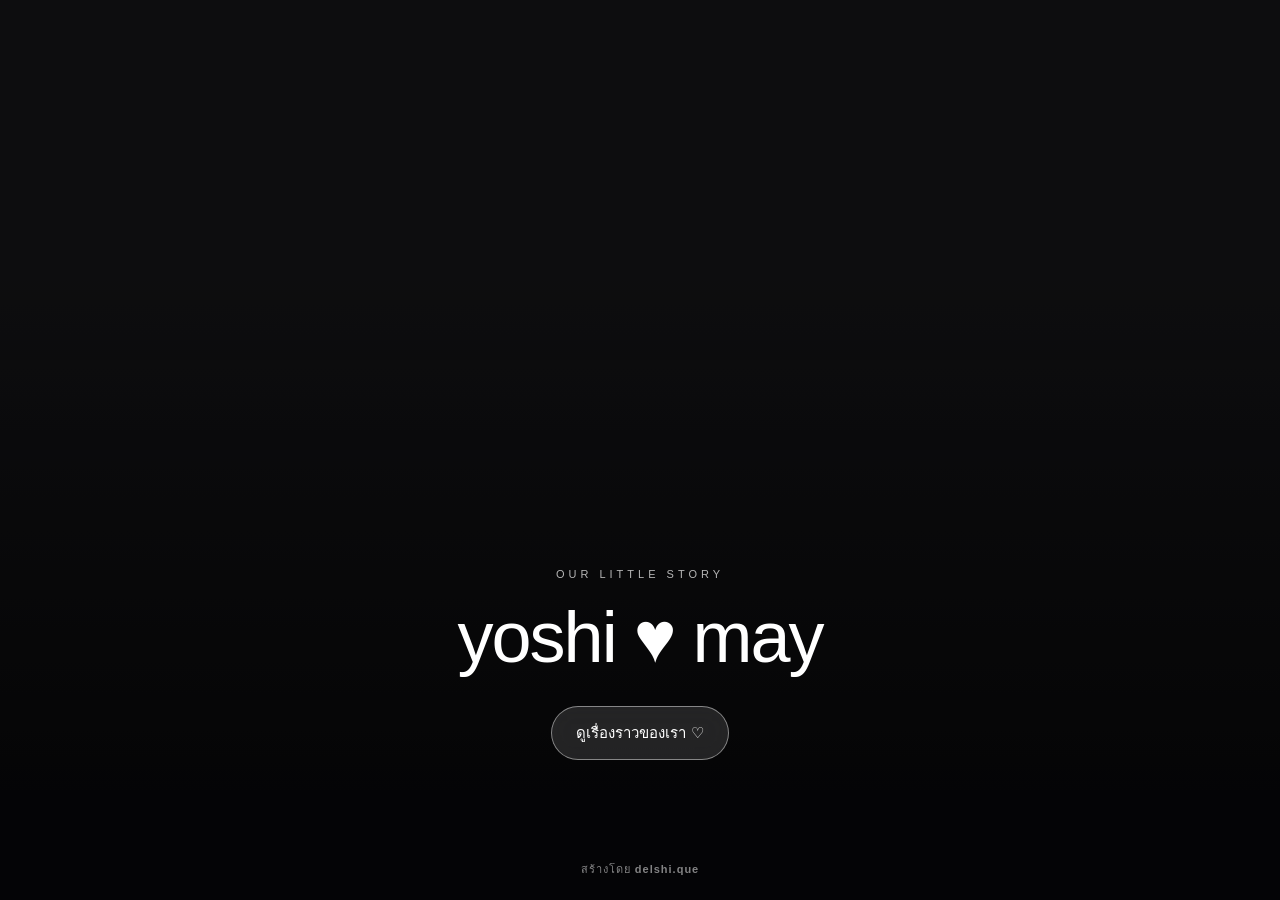
<file: index.html>
<!doctype html>
<html lang="th">
<head>
<meta charset="utf-8"><meta name="viewport" content="width=device-width,initial-scale=1">
<title>yoshi ♥️ may</title><link rel="stylesheet" href="style.css">
</head>
<body>
<div class="site">
  <main id="home" class="page active">
    <div class="cover" id="cover"></div>
    <div class="home-content">
      <p class="eyebrow">OUR LITTLE STORY</p>
      <h1 id="coupleName">yoshi ♥️ may</h1>
      <button class="primary" onclick="showPage('story')">ดูเรื่องราวของเรา ♡</button>
    </div>
    <footer>สร้างโดย <b>delshi.que</b></footer>
  </main>

  <main id="story" class="page">
    <header class="story-head">
      <button class="back" onclick="showPage('home')">← กลับ</button>
      <div class="instas"><a id="ig1" href="#" target="_blank">@yoshi</a><span>♥</span><a id="ig2" href="#" target="_blank">@may</a></div>
    </header>
    <audio id="music" controls loop></audio>
    <section id="photos" class="photos"></section>
    <div class="ending" id="ending">ขอบคุณที่เข้ามาเป็นความสุขของเรา ♡</div>
    <footer>สร้างโดย <b>delshi.que</b></footer>
  </main>
</div>
<script src="script.js"></script>
</body>
</html>
</file>
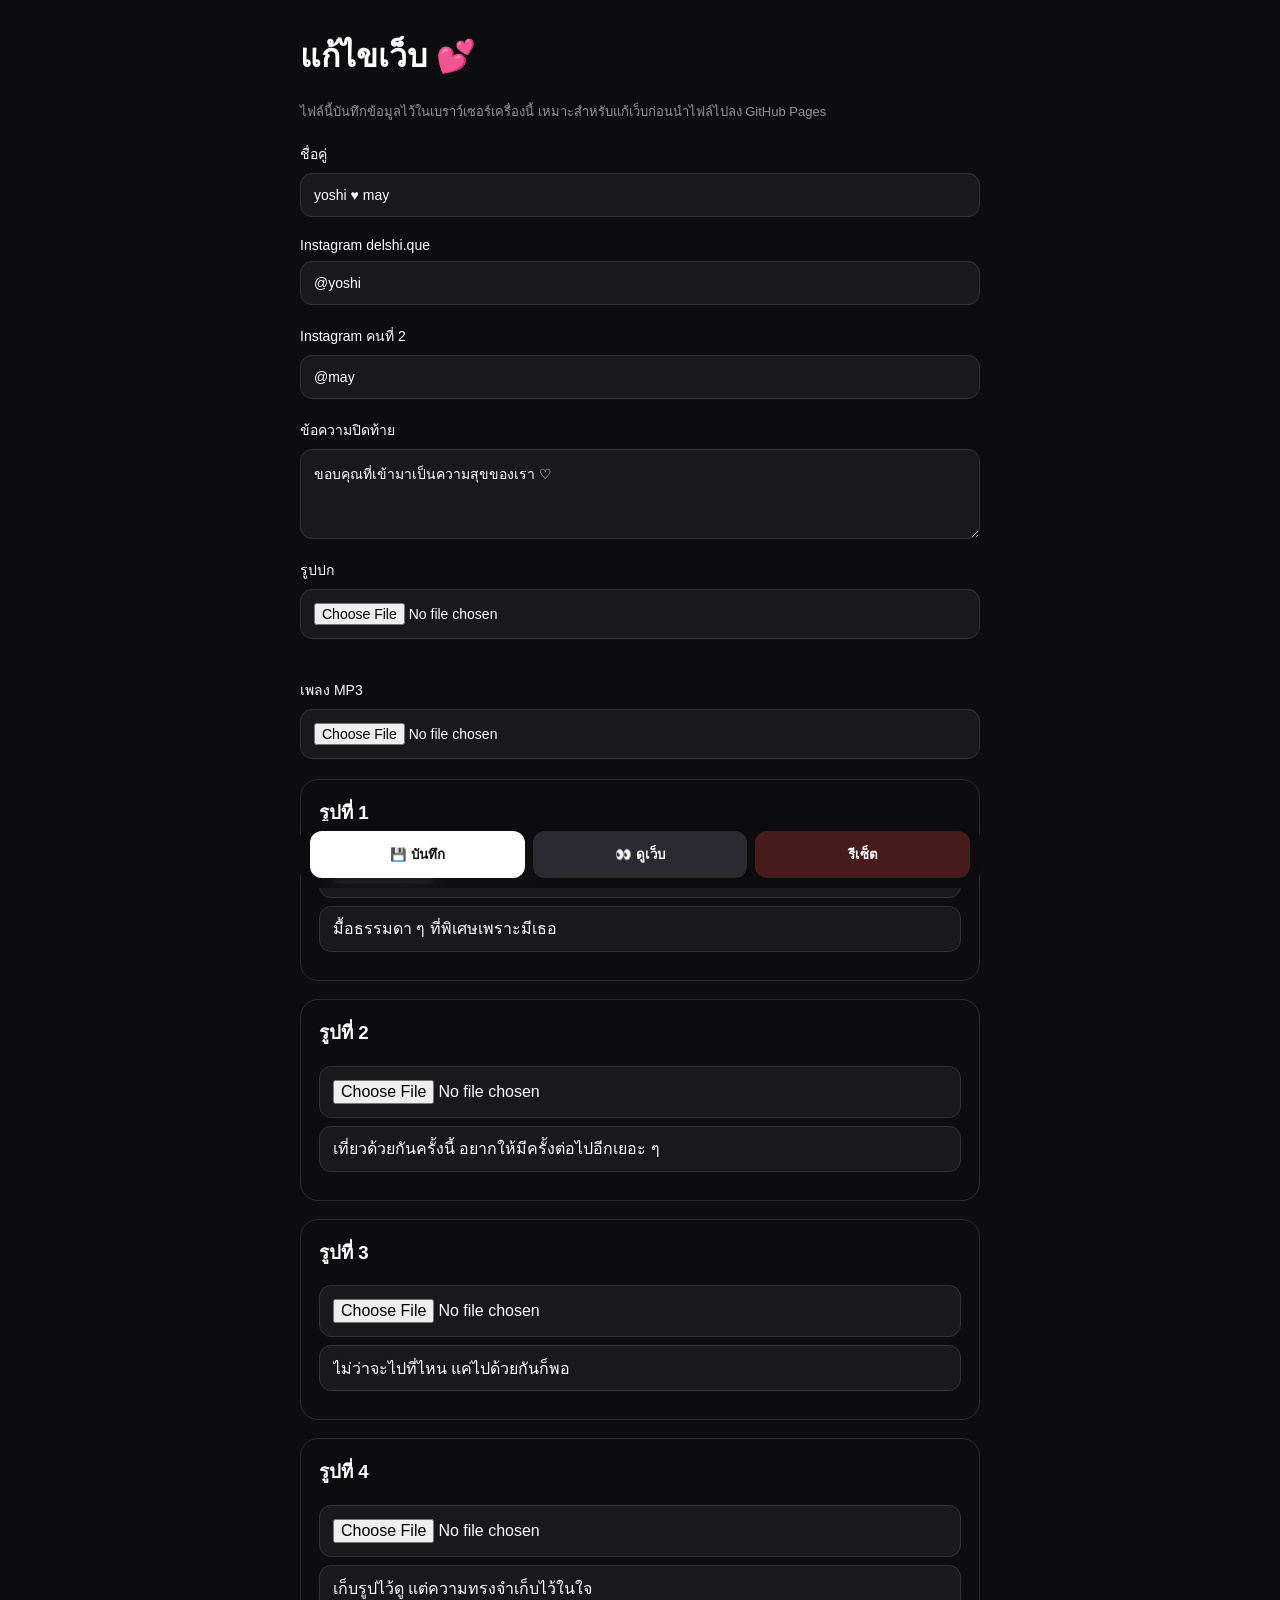
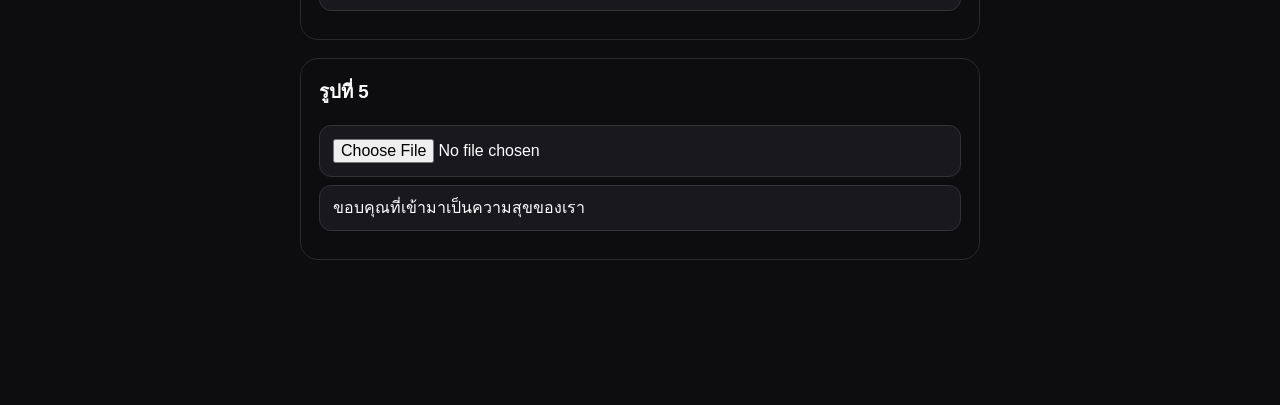
<file: editor.html>
<!doctype html>
<html lang="th"><head><meta charset="utf-8"><meta name="viewport" content="width=device-width,initial-scale=1"><title>แก้ไขเว็บ | yoshi ♥️ may</title><link rel="stylesheet" href="editor.css"></head>
<body><div class="wrap"><h1>แก้ไขเว็บ 💕</h1><p class="hint">ไฟล์นี้บันทึกข้อมูลไว้ในเบราว์เซอร์เครื่องนี้ เหมาะสำหรับแก้เว็บก่อนนำไฟล์ไปลง GitHub Pages</p>
<label>ชื่อคู่<input id="coupleName"></label>
<label>Instagram delshi.que<input id="ig1"></label><label>Instagram คนที่ 2<input id="ig2"></label>
<label>ข้อความปิดท้าย<textarea id="ending"></textarea></label>
<label>รูปปก <input id="cover" type="file" accept="image/*"></label><img id="coverPreview" class="preview">
<label>เพลง MP3 <input id="music" type="file" accept="audio/mpeg,audio/mp3"></label>
<div id="photoInputs"></div>
<div class="buttons"><button onclick="save()">💾 บันทึก</button><button class="secondary" onclick="openSite()">👀 ดูเว็บ</button><button class="danger" onclick="resetData()">รีเซ็ต</button></div>
<p id="status"></p></div><script src="editor.js"></script></body></html>
</file>
<file: style.css>
*{box-sizing:border-box}html,body{margin:0;min-height:100%;font-family:Arial,"Noto Sans Thai",sans-serif;background:#0c0c0e;color:#fff}body{overflow-x:hidden}.site{min-height:100vh}.page{display:none;min-height:100vh;position:relative;padding-bottom:70px}.page.active{display:block}.cover{position:absolute;inset:0;background:#18181b center/cover no-repeat;filter:brightness(.55)}.cover:after{content:"";position:absolute;inset:0;background:linear-gradient(180deg,transparent 30%,#08080a 88%)}.home-content{position:relative;z-index:2;min-height:calc(100vh - 70px);display:flex;flex-direction:column;align-items:center;justify-content:flex-end;text-align:center;padding:30px 22px 70px}.eyebrow{font-size:11px;letter-spacing:4px;opacity:.7}.home-content h1{font-size:clamp(38px,10vw,72px);margin:5px 0 28px;font-weight:500;letter-spacing:-2px}.primary{border:1px solid rgba(255,255,255,.45);background:rgba(255,255,255,.12);backdrop-filter:blur(12px);color:white;border-radius:999px;padding:14px 24px;font-size:15px;cursor:pointer}.story-head{padding:20px 18px 10px;display:flex;align-items:center;justify-content:space-between;gap:10px}.back{background:none;border:0;color:white;font-size:14px;cursor:pointer}.instas{display:flex;gap:9px;align-items:center;font-size:13px}.instas a{color:white;text-decoration:none;opacity:.9}.instas span{opacity:.55}.photos{width:min(720px,92%);margin:20px auto 0;display:grid;gap:28px}.photo-card{background:#151519;border-radius:20px;overflow:hidden;box-shadow:0 10px 40px rgba(0,0,0,.3)}.photo-card img{width:100%;display:block;aspect-ratio:4/5;object-fit:cover;background:#222}.caption{padding:18px 20px 22px}.caption small{opacity:.45;letter-spacing:2px}.caption p{margin:8px 0 0;font-size:17px;line-height:1.6}.ending{text-align:center;width:min(700px,90%);margin:50px auto 20px;font-size:22px;line-height:1.7}.page footer{position:absolute;bottom:22px;left:0;right:0;text-align:center;font-size:11px;letter-spacing:1px;opacity:.5}audio{display:block;width:min(520px,88%);margin:10px auto 24px}.empty{padding:45px;text-align:center;opacity:.45}@media(min-width:700px){.photos{grid-template-columns:1fr 1fr}.photo-card:first-child{grid-column:1/-1}.photo-card:first-child img{aspect-ratio:16/10}}
</file>
<file: editor.css>
*{box-sizing:border-box}body{margin:0;background:#0d0d10;color:#fff;font-family:Arial,"Noto Sans Thai",sans-serif}.wrap{width:min(680px,92%);margin:30px auto 60px}h1{font-size:32px}.hint{opacity:.55;line-height:1.6;font-size:13px}label{display:block;margin:20px 0;font-size:14px}input,textarea{display:block;width:100%;margin-top:8px;padding:13px;border-radius:12px;border:1px solid #333;background:#18181d;color:#fff;font:inherit}textarea{min-height:90px;resize:vertical}.photo{padding:18px;border:1px solid #29292f;border-radius:18px;margin:18px 0}.photo h3{margin-top:0}.preview{max-width:180px;max-height:180px;object-fit:cover;border-radius:12px;display:block;margin-top:10px}.buttons{position:sticky;bottom:12px;display:flex;gap:8px;padding:10px;background:rgba(13,13,16,.9);backdrop-filter:blur(10px);border-radius:18px}button{flex:1;padding:13px;border:0;border-radius:12px;background:#fff;color:#111;font-weight:bold;cursor:pointer}.secondary{background:#2a2a30;color:#fff}.danger{background:#451b1b;color:#fff}#status{opacity:.7;text-align:center}
</file>
